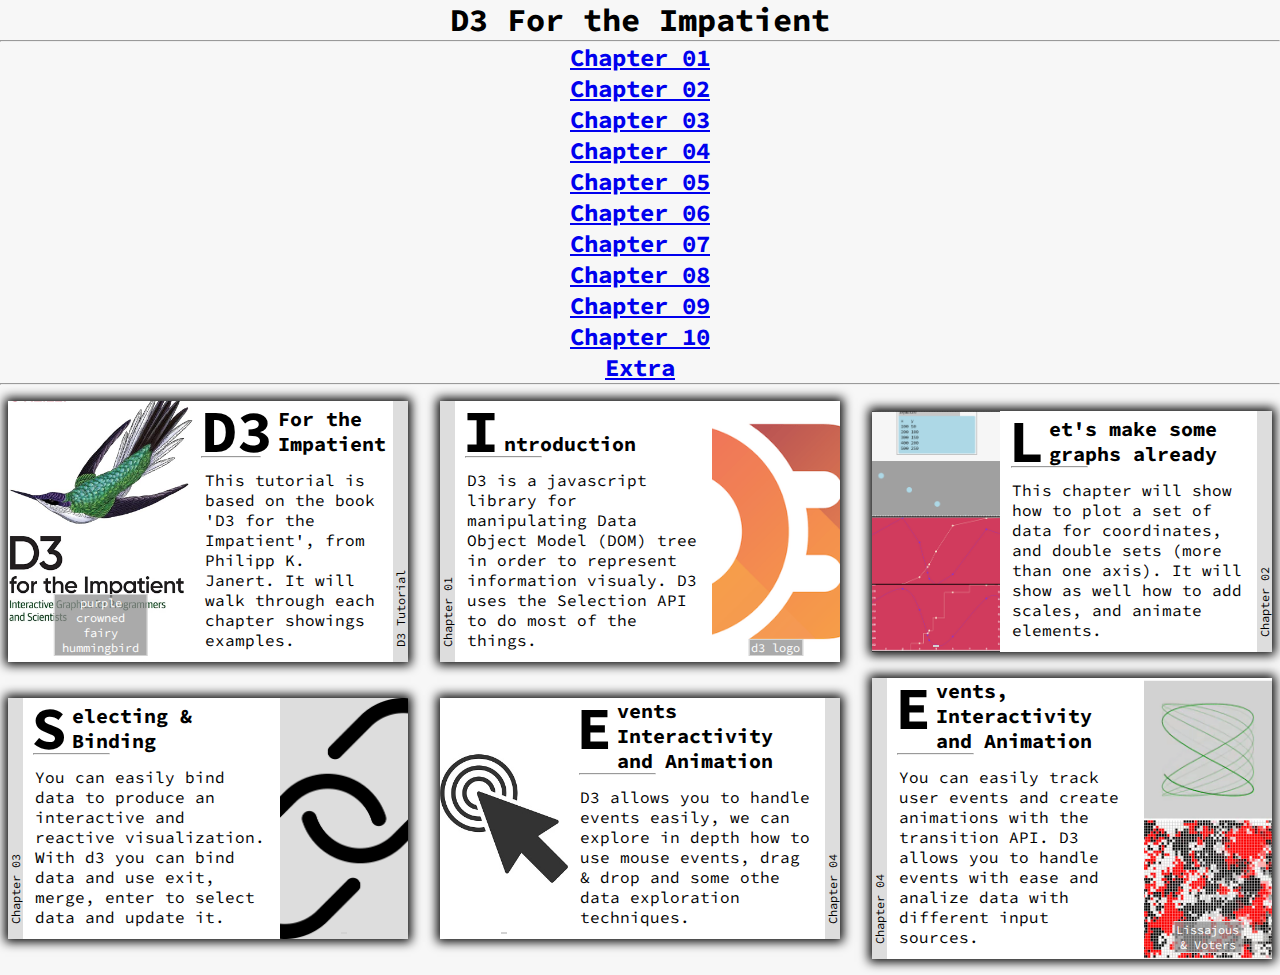
<file: index.html>
<!DOCTYPE html>
<html>
<head>
  <title>D3 for the Impatient</title>
  <meta charset="utf-8">
  <meta name="viewport" content="width=device-width, initial-scale=1" />
  <link rel="icon" type="image/x-icon" href="./assets/icon.ico">
  <link rel="stylesheet" href="index.css">
  <script type="text/javascript" src="d3.js"></script>
  <script type="text/javascript" src="index.js"></script>
  <style type="text/css">
  	* {
  		margin: 0;
  		padding: 0;
  		font-family: 'Source Code Pro', monospace;
  		text-align: center;
  	}
    body {
      padding-top: 0 !important;
    }
  </style>
</head>
<body>
	<h1>D3 For the Impatient</h1>
	<hr>
	<h2><a href="./Chapter01/index.html">Chapter 01</a></h2>
  <h2><a href="./Chapter02/lets_make_some_graphs_already.html">Chapter 02</a></h2>
  <h2><a href="./Chapter03/the_heart_of_the_matter_selecting_and_binding.html">Chapter 03</a></h2>
  <h2><a href="./Chapter04/events_interactivity_and_animation.html">Chapter 04</a></h2>
  <h2><a href="./Chapter0X/.html">Chapter 05</a></h2>
  <h2><a href="./Chapter0X/.html">Chapter 06</a></h2>
  <h2><a href="./Chapter0X/.html">Chapter 07</a></h2>
  <h2><a href="./Chapter0X/.html">Chapter 08</a></h2>
  <h2><a href="./Chapter0X/.html">Chapter 09</a></h2>
  <h2><a href="./Chapter0X/.html">Chapter 10</a></h2>
	<h2><a href="./Extra/index.html">Extra</a></h2>
  <hr>
  <div class="cards-container" id="index-cards-container"></div>
</body>
</html>
</file>
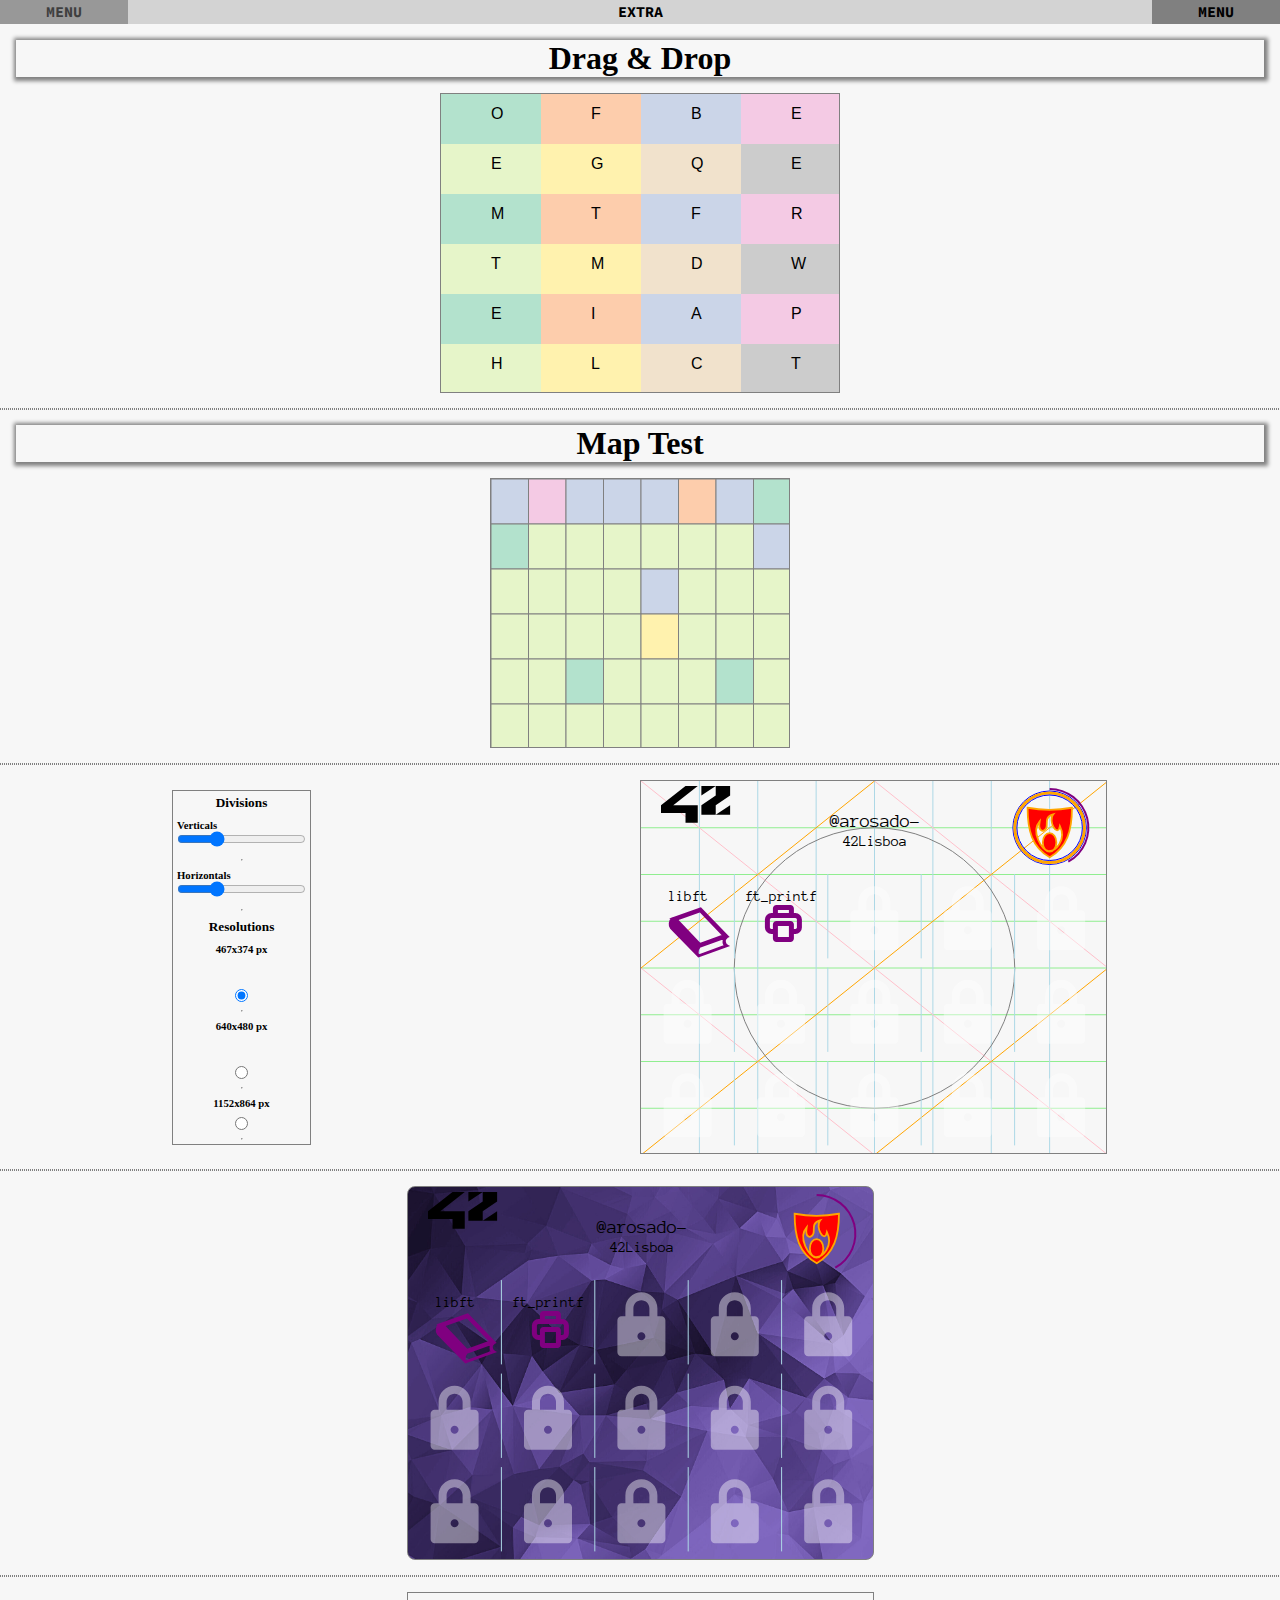
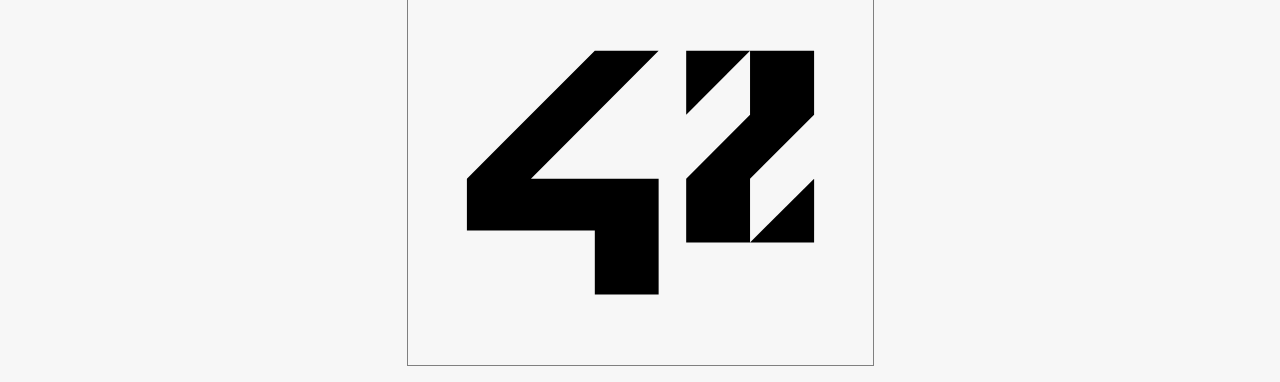
<file: Extra/index.html>
<!DOCTYPE html>
<html lang="en">
<head>
  <title>D3 For The Impatient Chapter02</title>
  <meta charset="utf-8">
  <meta name="viewport" content="width=device-width, initial-scale=1" />
  <link rel="icon" type="image/x-icon" href="../assets/icon.ico">
  <script type="text/javascript" src="../d3.js"></script>
  <script type="text/javascript" src="42Portfolio.js"></script>
  <script type="text/javascript" src="map.js"></script>
  <script type="text/javascript" src="dragAndDropSelection.js"></script>
  <script type="text/javascript" src="../hide_menu.js"></script>
  <link rel="stylesheet" href="../index.css"/>
  <link rel="stylesheet" href="42Portfolio.css"/>
  <link rel="stylesheet" href="https://cdnjs.cloudflare.com/ajax/libs/animate.css/4.1.1/animate.min.css"/>
</head>
<body>
  <nav id="navbar"><a href="../">menu</a><p>Extra</p><a href="../">menu</a></nav>

  <section>
    <h1 class="title">Drag & Drop</h1>
    <svg id="dragAndDropSelection"></svg>
  </section>
  
  <section>
    <h1 class="title">Map Test</h1>
    <svg id="map"></svg>
  </section>
  
  <section>
    <span class="d3-input">
      <h5>Divisions</h5>
      <label for="verticalDivs">
        <h6>Verticals</h6>
        <input type="range" id="verticalDivs" name="verticalDivs" min="4" max="18" value="8" />
      </label>
      
      <hr>
      
      <label for="horizontalDivs">
        <h6>Horizontals</h6>
        <input type="range" id="horizontalDivs" name="horizontalDivs" min="4" max="18" value="8" />
      </label>
      
      <hr>
      
      <h5>Resolutions</h5>
      <label for="sm"><h6>467x374 px</h6></label><br>
      <input class="radioInput" type="radio" id="sm" name="res" value="sm" checked>
      
      <hr>

      <label for="md"><h6>640x480 px</h6></label><br>
      <input class="radioInput" type="radio" id="md" name="res" value="md">
      
      <hr>

      <label for="lg"><h6>1152x864 px</h6></label> 
      <input class="radioInput" type="radio" id="lg" name="res" value="lg">
      <hr>
    </span>
    <svg id="portfolio_svg"></svg>
  </section>
  <section>
    <svg id="result_portfolio_svg"></svg>
  </section>
  <section>
    <svg version="1.1"
       id="Calque_1" sodipodi:docname="42_logo.svg" inkscape:version="0.48.2 r9819" xmlns:rdf="http://www.w3.org/1999/02/22-rdf-syntax-ns#" xmlns:svg="http://www.w3.org/2000/svg" xmlns:sodipodi="http://sodipodi.sourceforge.net/DTD/sodipodi-0.dtd" xmlns:dc="http://purl.org/dc/elements/1.1/" xmlns:cc="http://creativecommons.org/ns#" xmlns:inkscape="http://www.inkscape.org/namespaces/inkscape"
       xmlns="http://www.w3.org/2000/svg" xmlns:xlink="http://www.w3.org/1999/xlink" x="0px" y="0px" viewBox="0 -200 960 960"
       enable-background="new 0 -200 960 960" xml:space="preserve">
      <polygon id="polygon5" points="32,412.6 362.1,412.6 362.1,578 526.8,578 526.8,279.1 197.3,279.1 526.8,-51.1 362.1,-51.1 
        32,279.1 "/>
      <polygon id="polygon7" points="597.9,114.2 762.7,-51.1 597.9,-51.1 "/>
      <polygon id="polygon9" points="762.7,114.2 597.9,279.1 597.9,443.9 762.7,443.9 762.7,279.1 928,114.2 928,-51.1 762.7,-51.1 "/>
      <polygon id="polygon11" points="928,279.1 762.7,443.9 928,443.9 "/>
    </svg>
  </section>
</body>
</html>
</file>
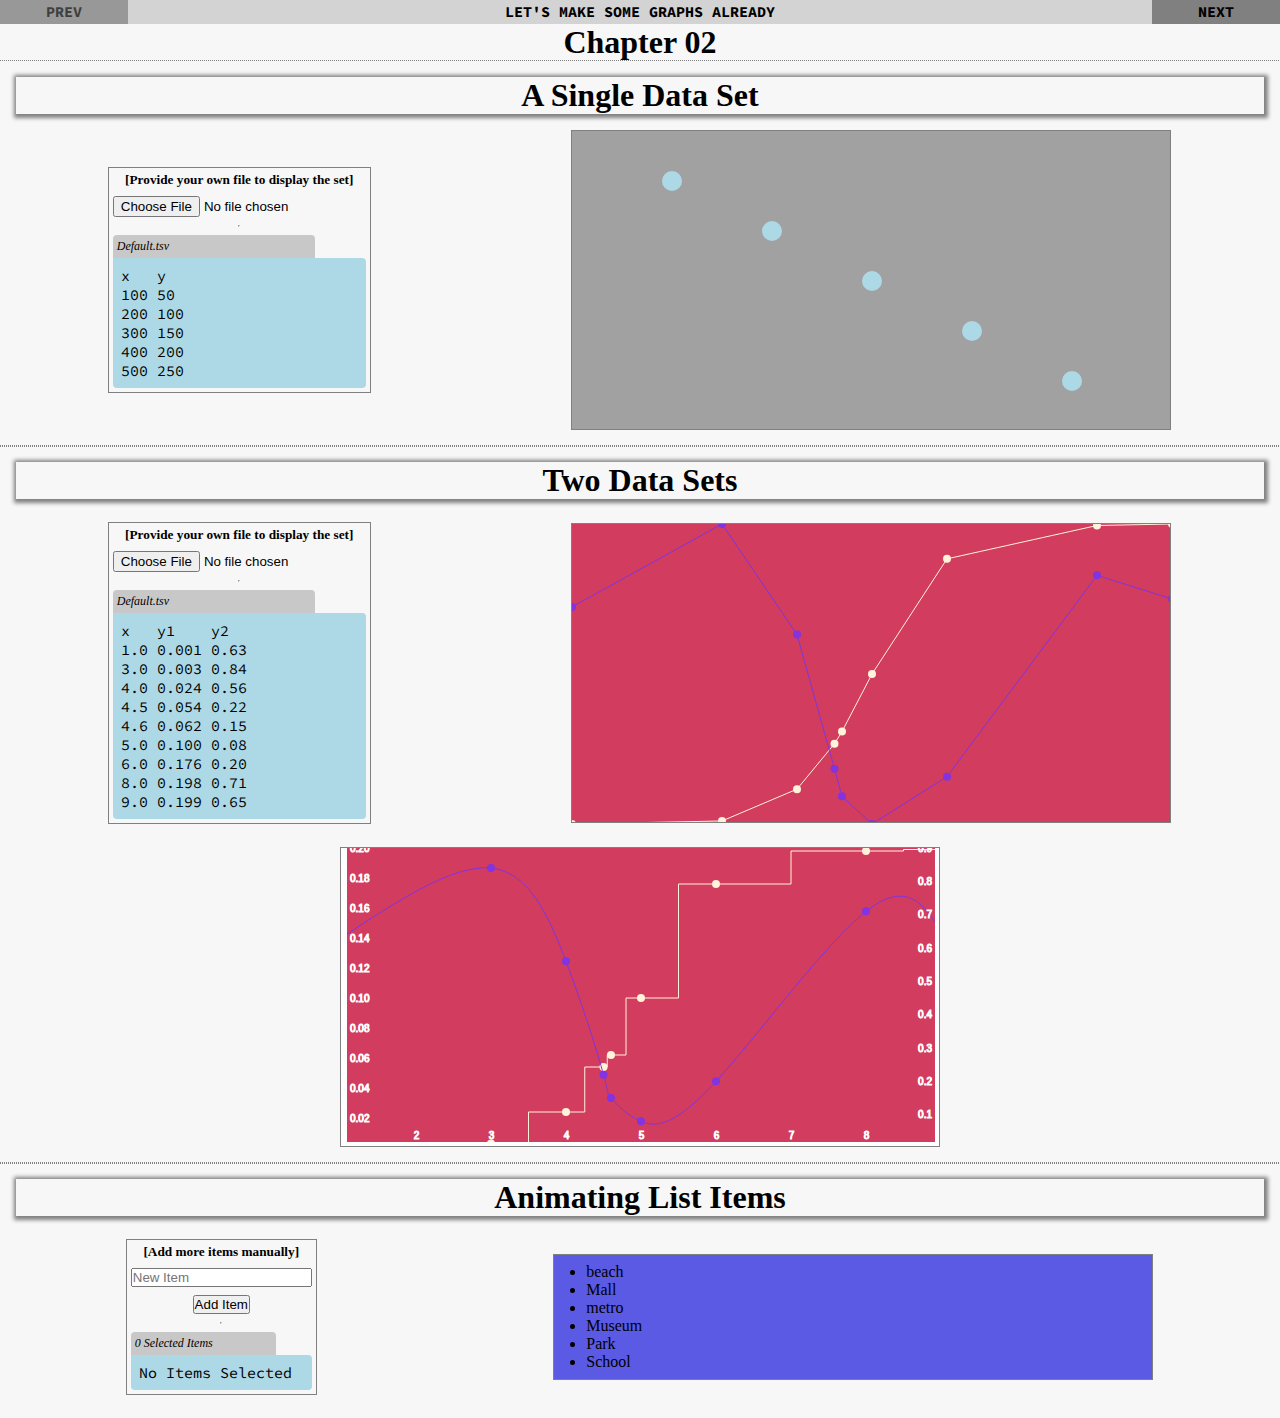
<file: Chapter02/lets_make_some_graphs_already.html>
<!DOCTYPE html>
<html lang="en">
<head>
  <title>D3 For The Impatient Chapter02</title>
  <meta charset="utf-8">
  <link rel="icon" type="image/x-icon" href="../assets/icon.ico">
  <script type="text/javascript" src="../d3.js"></script>
  <script type="text/javascript" src="a_single_data_set.js"></script>
  <script type="text/javascript" src="two_data_sets.js"></script>
  <script type="text/javascript" src="animating_list_items.js"></script>
  <script type="text/javascript" src="../hide_menu.js"></script>
  <link rel="stylesheet" href="../index.css"/>
  <link rel="stylesheet" href="https://cdnjs.cloudflare.com/ajax/libs/animate.css/4.1.1/animate.min.css"/>
</head>
<body>
  <nav id="navbar"><a href="../Chapter01/index.html">prev</a><p>let's make some graphs already</p><a href="../Chapter03/the_heart_of_the_matter_selecting_and_binding.html">next</a></nav>
  <center><h1>Chapter 02</h1></center>
  <section>
    <h1 class="title">A Single Data Set</h1>
    <span class="d3-input">
      <h5>[Provide your own file to display the set]</h5>
      <input type="file" name="simple-data-set-file" id="simple-data-set-file">
      <hr>
      <div class="text-wrapper">
        <div id="simple-data-set-title" class="text-wrapper-title">Default.tsv</div>
        <div id="simple-data-set-file-body" class="text-wrapper-body">x   y
100 50
200 100
300 150
400 200
500 250</div>
      </div>
    </span>
    <svg class="svg1" id="a-single-data-set"/>
  </section>

  <section>
    <h1 class="title">Two Data Sets</h1>
    <span class="d3-input">
      <h5>[Provide your own file to display the set]</h5>
      <input type="file" name="two-data-sets-file" id="two-data-sets-file">
      <hr>
      <div class="text-wrapper">
        <div id="two-data-sets-title" class="text-wrapper-title">Default.tsv</div>
        <div id="two-data-sets-file-body" class="text-wrapper-body">x   y1    y2
1.0 0.001 0.63
3.0 0.003 0.84
4.0 0.024 0.56
4.5 0.054 0.22
4.6 0.062 0.15
5.0 0.100 0.08
6.0 0.176 0.20
8.0 0.198 0.71
9.0 0.199 0.65</div>
      </div>
      
    </span>
    <svg class="svg2" id="two-data-sets"/>
    <svg class="svg2" id="two-data-sets-scales"/>
  </section>

  <section>
    <h1 class="title">Animating List Items</h1>
    <span class="d3-input">
      <h5>[Add more items manually]</h5>
      <input type="text" name="list-text-input" id="list-text-input" placeholder="New Item">
      <button type="submit" id="list-submit-input" >Add Item</button>
      <hr>
      <div class="text-wrapper">
        <div id="animating-list-title" class="text-wrapper-title">Selected Items</div>
        <div id="animating-list-body" class="text-wrapper-body"></div>
      </div>
    </span>
    <div id="list-container">
      
    </div>
  </section>
</body>
</html>
</file>
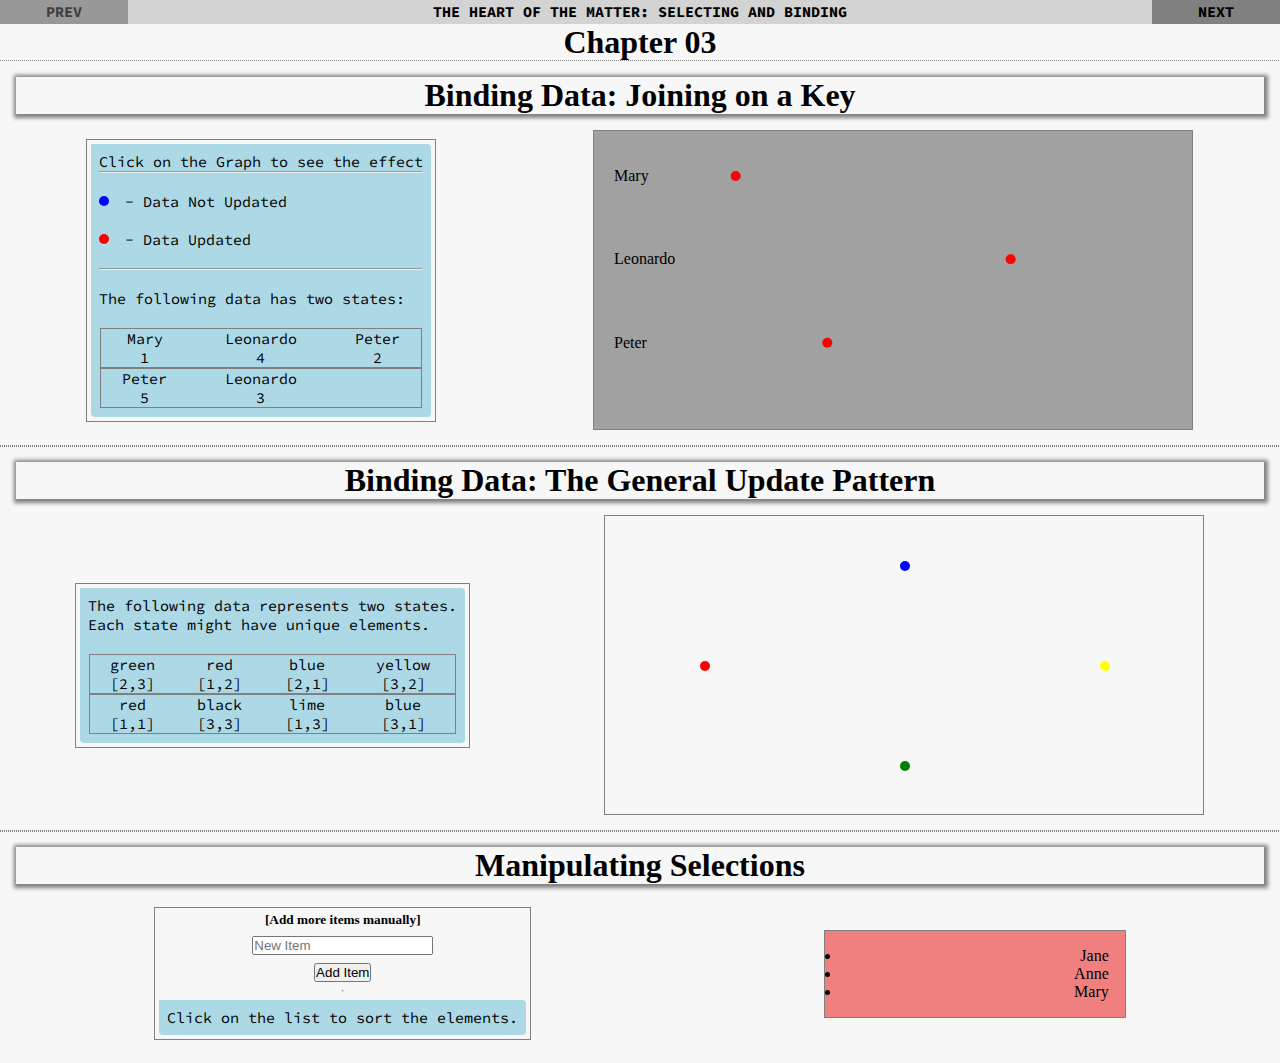
<file: Chapter03/the_heart_of_the_matter_selecting_and_binding.html>
<!DOCTYPE html>
<html lang="en">
<head>
  <title>D3 For The Impatient Chapter03</title>
  <meta charset="utf-8">
  <link rel="icon" type="image/x-icon" href="../assets/icon.ico">
  <script type="text/javascript" src="../d3.js"></script>
  <script type="text/javascript" src="../hide_menu.js"></script>
  <script type="text/javascript" src="binding_data.js"></script>
  <script type="text/javascript" src="manipulating_selections.js"></script>
  <link rel="stylesheet" href="../index.css">
  <link rel="stylesheet" href="https://cdnjs.cloudflare.com/ajax/libs/animate.css/4.1.1/animate.min.css"/>
</head>
<body>
  <nav id="navbar"><a href="../Chapter02/lets_make_some_graphs_already.html">prev</a><p>The Heart of the Matter: Selecting and Binding</p><a href="../Chapter04/events_interactivity_and_animation.html">next</a></nav>
  <center><h1>Chapter 03</h1></center>
  <section>
    <h1 class="title">Binding Data: Joining on a Key</h1>
    <span class="d3-input">
      <div class="text-wrapper">
        <div id="binding-data-ex1-body" class="text-wrapper-body">Click on the Graph to see the effect
<hr>
<span class="super-center">
  <svg height="10" width="10" style="border: none;"><circle cx="5" cy="5" r="5" fill="blue" /></svg>
  <span>- Data Not Updated</span>
</span>
<span class="super-center">
  <svg height="10" width="10" style="border: none;"><circle cx="5" cy="5" r="5" fill="red" /></svg>
  <span>- Data Updated</span>
</span>
<hr>
The following data has two states:
        </div>
      </div>
    </span>
    <svg class="svg1" id="binding-data-ex1"/>
  </section>
  <section>
    <h1 class="title">Binding Data: The General Update Pattern</h1>
    <span class="d3-input">
      <div class="text-wrapper">
        <div id="binding-data-ex2-body" class="text-wrapper-body">The following data represents two states.
Each state might have unique elements.
        </div>
      </div>
    </span>
    <svg id="binding-data-ex2"/>
  </section>
  <section>
    <h1 class="title">Manipulating Selections</h1>
    <span class="d3-input">
      <h5>[Add more items manually]</h5>
      <input type="text" name="manipulating-selection-input" id="manipulating-selection-input" placeholder="New Item">
      <button type="submit" id="manipulating-selection-submit-input" >Add Item</button>
      <hr>
      <div class="text-wrapper">
        <div id="manipulating-selection-body" class="text-wrapper-body">Click on the list to sort the elements.</div>
      </div>
    </span>
    <ul id="manipulating-selection" class="manipulating-selection-list">
    </ul>
  </section>
</body>
</html>
</file>
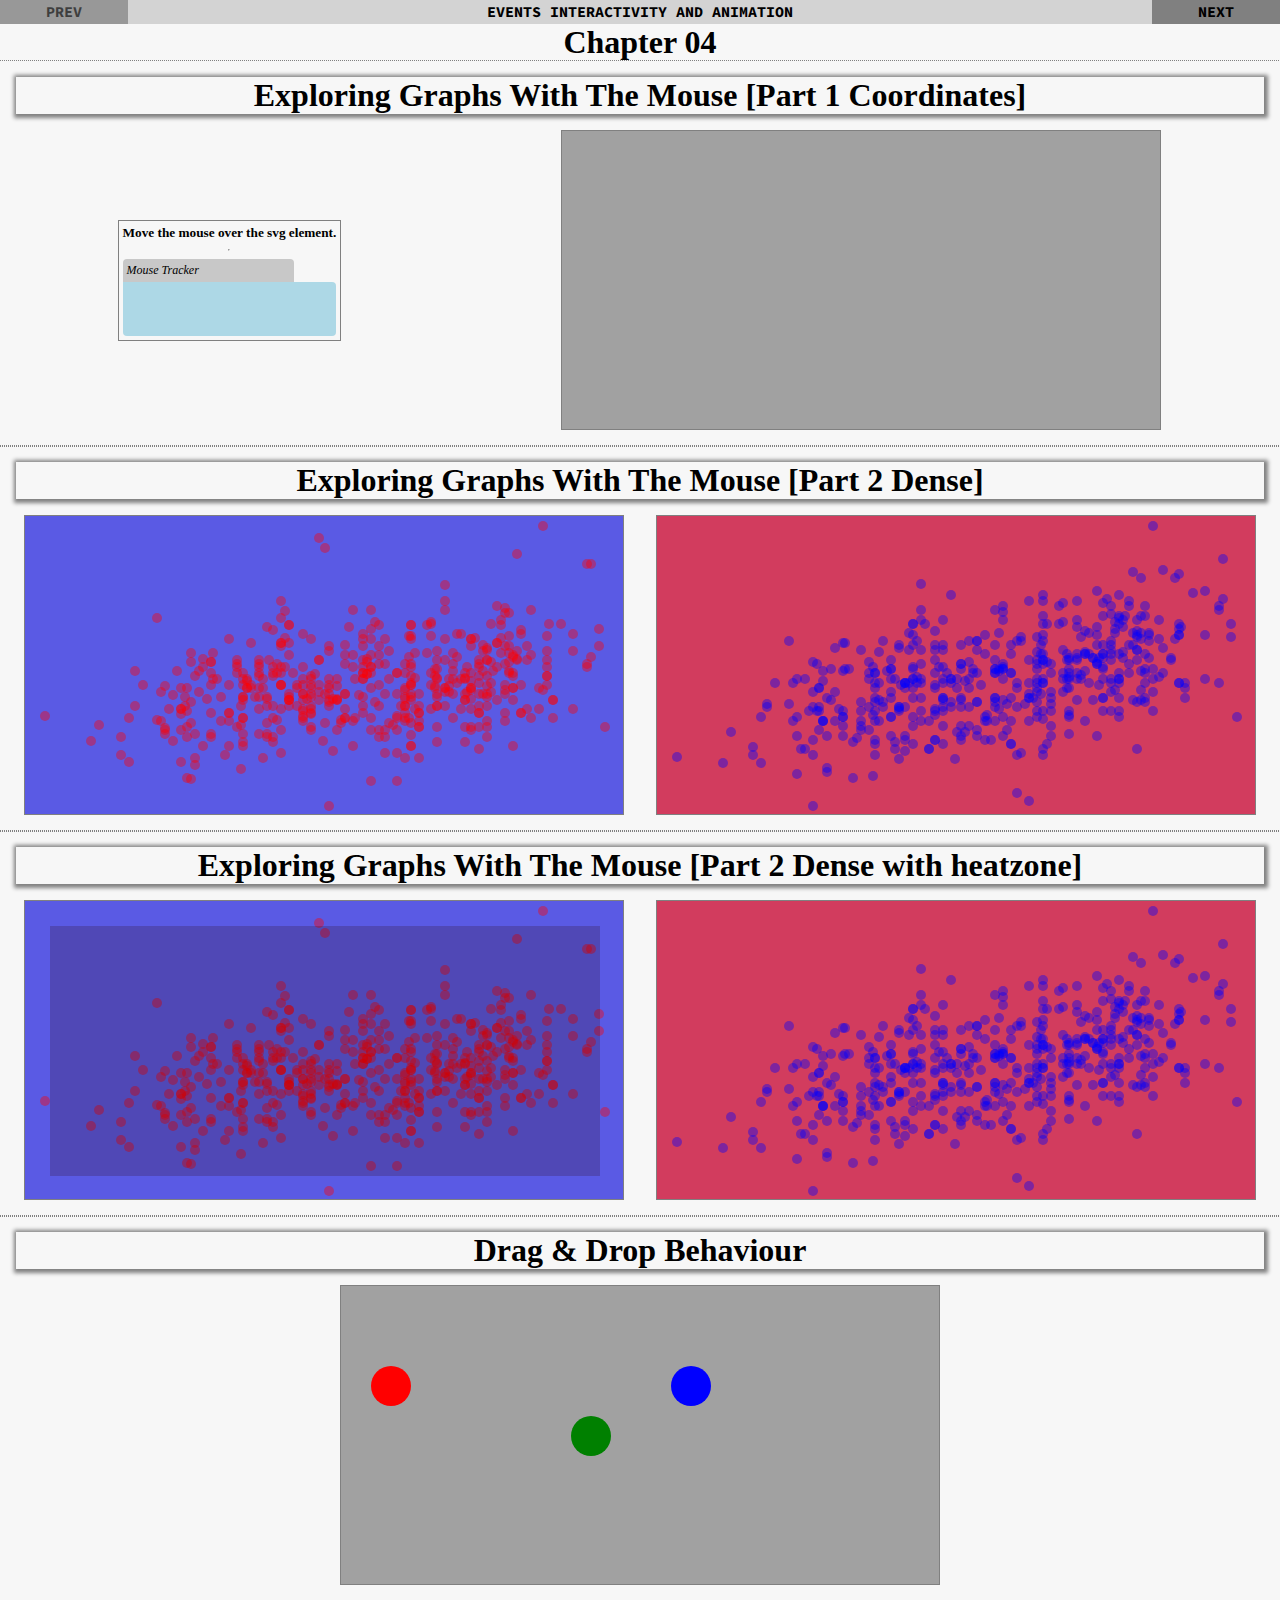
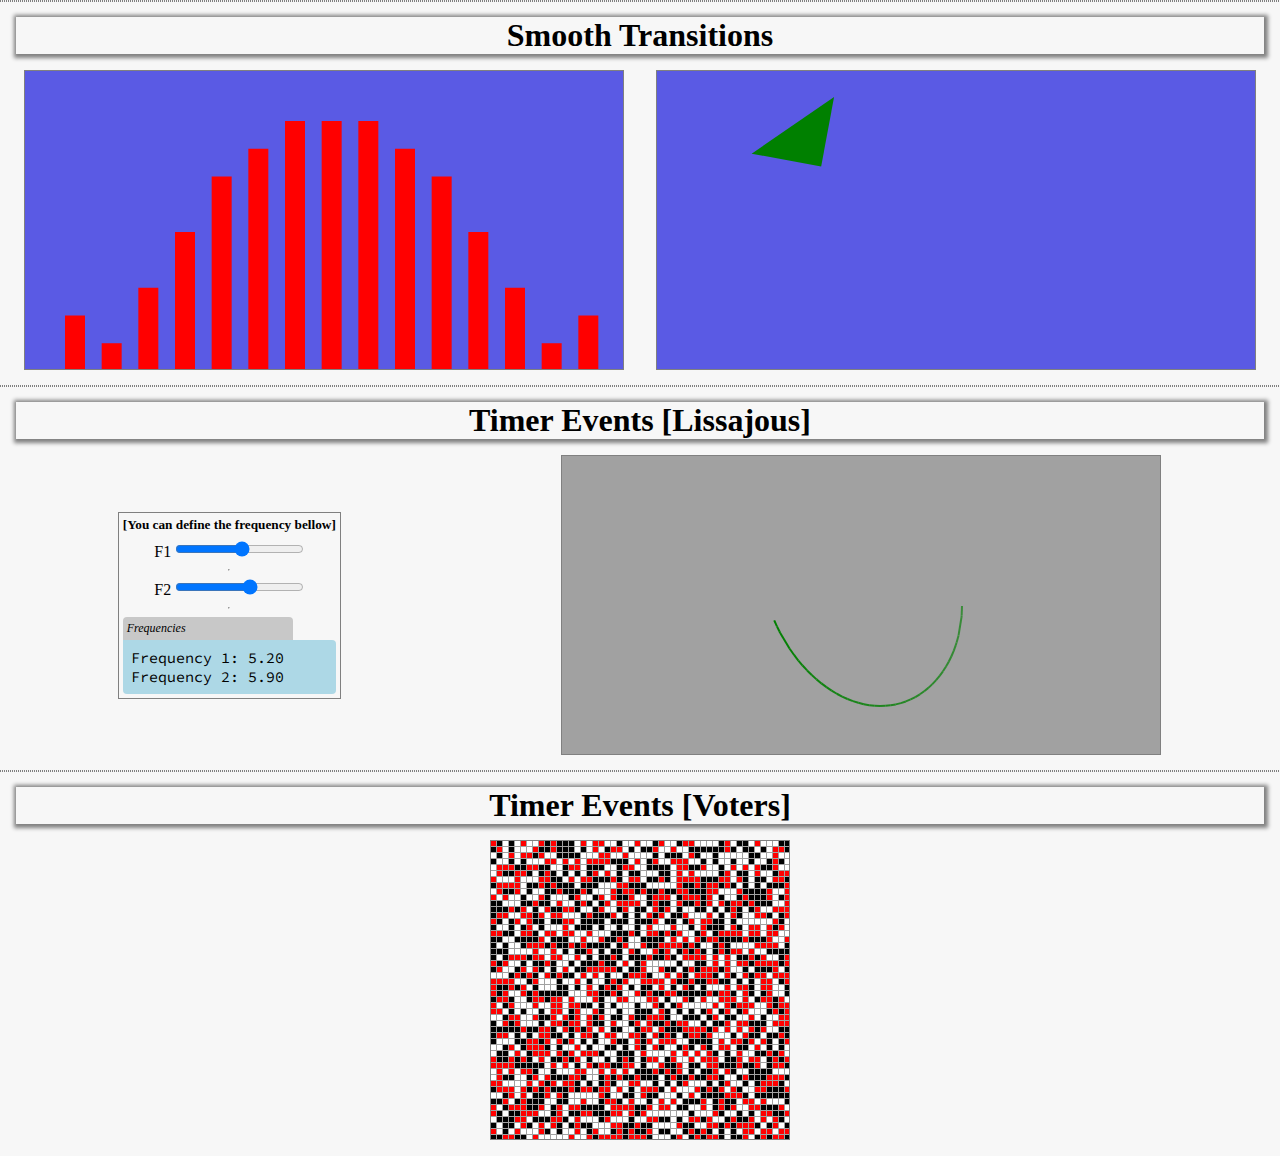
<file: Chapter04/events_interactivity_and_animation.html>
<!DOCTYPE html>
<html lang="en">
<head>
  <title>D3 For The Impatient Chapter03</title>
  <meta charset="utf-8">
  <link rel="icon" type="image/x-icon" href="../assets/icon.ico">
  <script type="text/javascript" src="../d3.js"></script>
  <script type="text/javascript" src="../hide_menu.js"></script>
  <script type="text/javascript" src="drag_and_drop_behaviour.js"></script>
  <script type="text/javascript" src="exploring_graphs_with_the_mouse.js"></script>
  <script type="text/javascript" src="smooth_transitions.js"></script>
  <script type="text/javascript" src="timer_events.js"></script>
  <link rel="stylesheet" href="../index.css">
  <link rel="stylesheet" href="https://cdnjs.cloudflare.com/ajax/libs/animate.css/4.1.1/animate.min.css"/>
</head>
<body>
  <nav id="navbar"><a href="../Chapter03/the_heart_of_the_matter_selecting_and_binding.html">prev</a><p>Events Interactivity and Animation</p><a href="../Chapter05/generators_components_and_layouts.html">next</a></nav>
  <center><h1>Chapter 04</h1></center>
  <section>
    <h1 class="title">Exploring Graphs With The Mouse [Part 1 Coordinates]</h1>
    <span class="d3-input">
      <h5>Move the mouse over the svg element.</h5>
      <hr>
      <div class="text-wrapper">
        <div id="exploring-graphs-with-the-mouse-ex1-title" class="text-wrapper-title">Mouse Tracker</div>
        <div id="exploring-graphs-with-the-mouse-ex1-body" class="text-wrapper-body">
        </div>
      </div>
    </span>
    <svg class="svg1" id="exploring-graphs-with-the-mouse-ex1"/>
  </section>
  <section>
    <h1 class="title">Exploring Graphs With The Mouse [Part 2 Dense]</h1>
    <svg class="svg3" id="exploring-graphs-with-the-mouse-ex2-1"/>
    <svg class="svg2" id="exploring-graphs-with-the-mouse-ex2-2"/>
  </section>
  <section>
    <h1 class="title">Exploring Graphs With The Mouse [Part 2 Dense with heatzone]</h1>
    <svg class="svg3" id="exploring-graphs-with-the-mouse-ex2-1-1"/>
    <svg class="svg2" id="exploring-graphs-with-the-mouse-ex2-2-2"/>
  </section>
  <section>
    <h1 class="title">Drag & Drop Behaviour</h1>
    <svg class="svg1" id="drag-drop-behaviour"/>
  </section>
  <section>
    <h1 class="title">Smooth Transitions</h1>
    <svg class="svg3" id="smooth-transitions-1"/>
    <svg class="svg3" id="smooth-transitions-2"/>
  </section>
  <section>
    <h1 class="title">Timer Events [Lissajous]</h1>
    <span class="d3-input">
      <h5>[You can define the frequency bellow]</h5>
      <label for="frequency1">F1
        <input type="range" id="frequency1" name="frequency1" min="0" max="100" value="52" />
      </label>
      <hr>
      <label for="frequency2">F2
        <input type="range" id="frequency2" name="frequency2" min="0" max="100" value="59" />
      </label>
      <hr>
      <div class="text-wrapper">
        <div id="frequency-title" class="text-wrapper-title">Frequencies</div>
        <div id="frequency-body" class="text-wrapper-body"></div>
      </div>
    </span>
    <svg class="svg1" id="lissajous"/>
  </section>
  <section>
    <h1 class="title">Timer Events [Voters]</h1>
    <svg class="svg1" id="voters"/>
  </section>
</body>
</html>
</file>
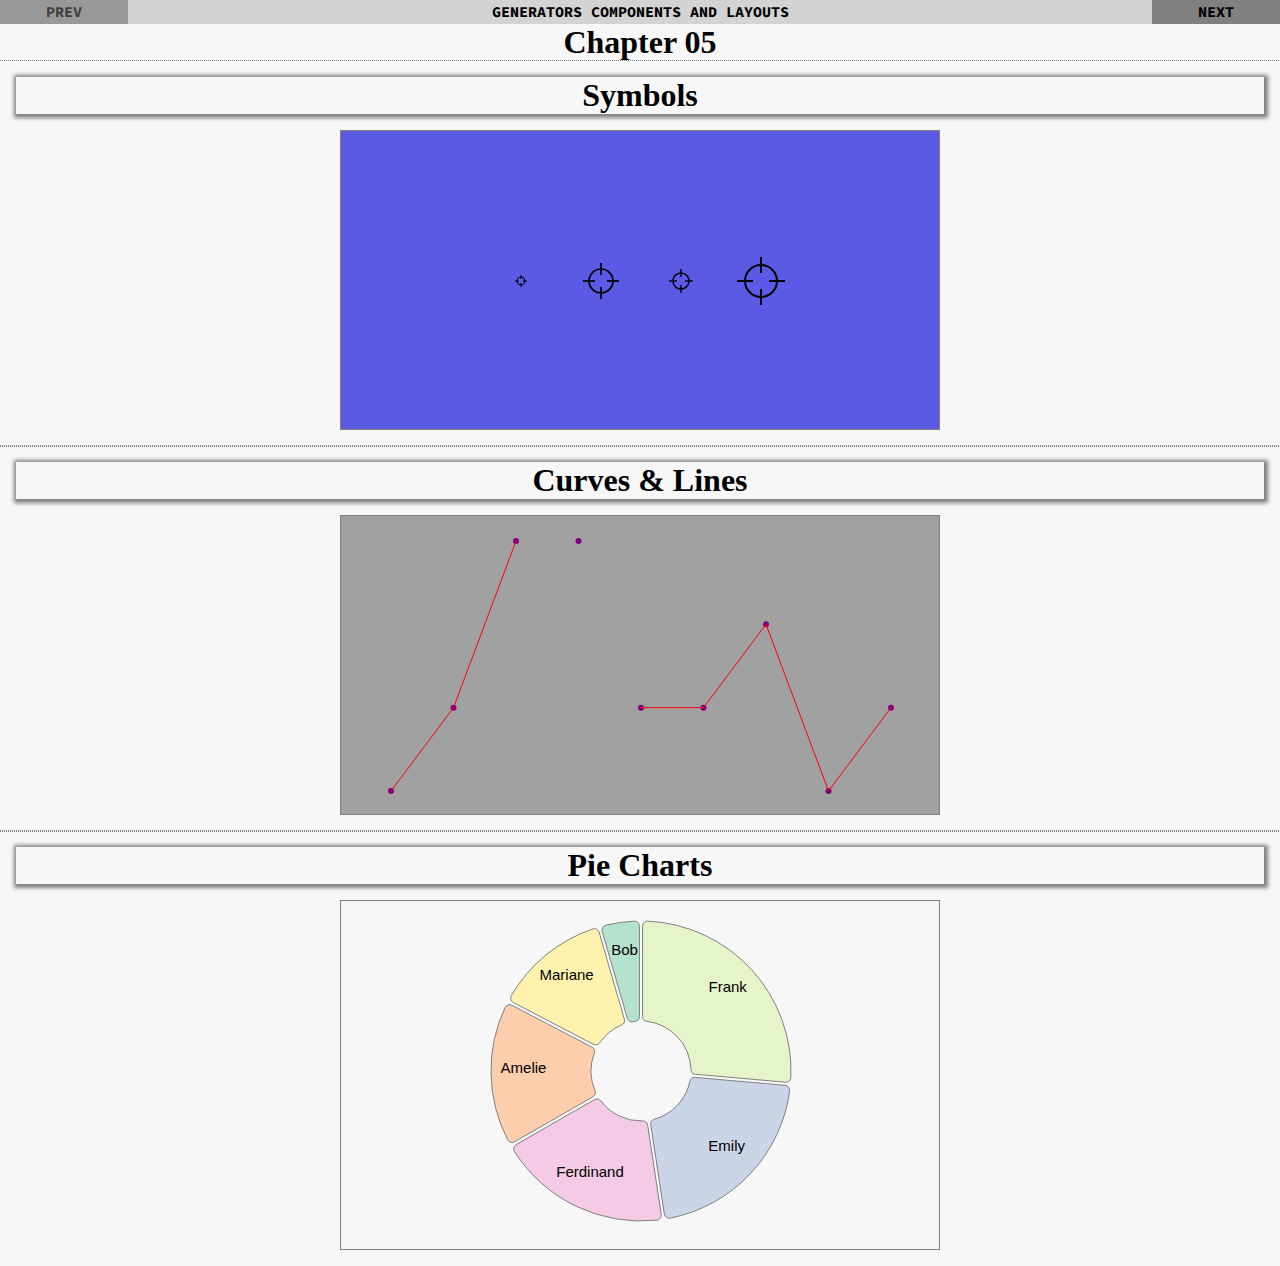
<file: Chapter05/generators_components_and_layouts.html>
<!DOCTYPE html>
<html lang="en">
<head>
  <title>D3 For The Impatient Chapter03</title>
  <meta charset="utf-8">
  <link rel="icon" type="image/x-icon" href="../assets/icon.ico">
  <script type="text/javascript" src="../d3.js"></script>
  <script type="text/javascript" src="../hide_menu.js"></script>
  <script type="text/javascript" src="./symbols.js"></script>
  <script type="text/javascript" src="./curves_and_lines.js"></script>
  <script type="text/javascript" src="./pie_chart.js"></script>
  <link rel="stylesheet" href="../index.css">
  <link rel="stylesheet" href="https://cdnjs.cloudflare.com/ajax/libs/animate.css/4.1.1/animate.min.css"/>
</head>
<body>
  <nav id="navbar"><a href="../Chapter04/events_interactivity_and_animation.html">prev</a><p>Generators Components and Layouts</p><a href="../Chapter05/">next</a></nav>
  <center><h1>Chapter 05</h1></center>
  <section>
    <h1 class="title">Symbols</h1>
    <svg class="svg3" id="symbols">
      <defs>
        <g id="crosshair">
          <circle cy="0" cx="0" r="2" fill="none"/>
          <line x1="-3" y1="0" x2="-1" y2="0"/>
          <line x1="1" y1="0" x2="3" y2="0"/>
          <line x1="0" y1="-1" x2="0" y2="-3"/>
          <line x1="0" y1="1" x2="0" y2="3"/>
        </g>
      </defs>
    </svg>
  </section>
  <section>
    <h1 class="title">Curves & Lines</h1>
    <svg class="svg1" id="curves_and_lines"/>
  </section>
  <section>
    <h1 class="title">Pie Charts</h1>
    <svg id="pie_chart"/>
  </section>
</body>
</html>
</file>
<file: index.css>
@import url('https://fonts.googleapis.com/css2?family=Source+Code+Pro&display=swap');

* {
  margin: 0;
  padding: 0;
  box-sizing: border-box;
}

body {
  background-color: rgba(200, 200, 200, 0.15);
  padding-top: 1.5rem;
}

.super-center {
  display: flex;
  align-items: center;
  width: 100%;
  gap: 1rem;
}

.super-center svg {
  margin: 0;
}


section {
  display: flex;
  align-items: center;
  flex-direction: row;
  flex-wrap: wrap;
  justify-content: center;
  margin: auto;
  outline: 1px gray dotted;
  padding: 1rem;
  gap: 1rem;
}

section > svg {
  animation: fadeInLeft;
  animation-duration: 1s;
}

section .manipulating-selection-list {
 min-width: 300px;
 margin: auto;
 text-align: right;
 padding: 1rem;
 background-color: lightcoral;
 outline: 1px gray solid;
}

#navbar {
  display: flex;
  width: 100%;
  flex-direction: row;
  justify-content: space-around;
  text-align: center;
  background-color: lightgray;
  position: fixed;
  top: 0;
  transition: top 0.3s;
  font-family: 'Source Code Pro', monospace;
}

@keyframes infiniteSlide {
  from {
    transform: translateX(-50%);
  }
  to {
    transform: translateX(70%);
  }
}

#navbar p, #navbar a {
  font-size: 15px;
  font-weight: bold;
  text-transform: uppercase;
  padding: 0.15rem;
}

#navbar p {
  width: 100%;
  animation: 15s infinite infiniteSlide ease-in;
  overflow: hidden;
  animation-delay: 60s;
}

#navbar a {
  min-width: 10%; 
  background-color: gray;
  text-decoration: none;
  display: inline-block;
  color: black;
  z-index: 2;
}

#navbar p:hover {
  animation-duration: 0s;
}

#navbar a:hover {
  opacity: 0.7;
}

.cards-container {
  width: 100%;
  display: flex;
  flex-direction: row;
  justify-content: space-around;
  gap: 1rem;
  flex-wrap: wrap;
  align-items: center;
  padding-top: 1rem;
  padding-bottom: 1rem;;
}

.card {
  display: flex;
  justify-content: space-between;
  width: 30%;
  min-width: 400px;
  -webkit-box-shadow: 0 0 10px 3px black;
  -moz-box-shadow: 0 0 10px 3px black;
  box-shadow: 0 0 10px 3px black;
  background-color: rgba(0, 0, 0, 0.1);
}

.card-rev {
  flex-direction: row-reverse;
}

.main-card .card-content {
  width: 50%;
}

.main-card .card-image {
  height: 200px;
  width: 50%;
}

.chapter-card .card-content {
  width: 66%;
}

.chapter-card .card-image {
  width: 33%;
}

.card .card-image {
  background-position: center;
  background-size: cover;
  background-repeat: no-repeat;
  position: relative;
  height: auto;
  min-height: 200px;
}

.card .card-image p {
  color: white;
  position: absolute;
  bottom: 2.5%;
  left: 50%;
  font-size: 12px;
  transform: translateX(-50%);
  background-color: rgba(142, 142, 142, 0.75);
  padding: 0 2px;
  z-index: 1;
  outline: 1px lightgray solid;
}

.card .card-content {
  position: relative;
  margin-left: 15px;
  background-color: white;
}

.card-rev .card-content {
  margin-left: 0 !important;
  margin-right: 15px !important;
}

.card .card-content .vertical-label {
  position: absolute;
  transform: rotateZ(-90deg);
  bottom: 0;
  transform-origin: -8px;
  font-size: 12px;
  white-space: nowrap;
}

.card-rev .card-content .vertical-label {
  left: 100% !important;
  transform-origin: 0px 0px;
}

.card .card-content .card-title {
  padding: 0 0.5rem;
  font-weight: bolder;
  font-size: 20px;
  display: flex;
  flex-direction: row;
  gap: 5px;
}

.card .card-content .card-title .lead {
  font-size: 60px;
  line-height: 100%;
  height: 55px;
}

.card .card-content .card-title .last {
  display: flex;
  flex-direction: column;
  justify-content: flex-end;
}

.card .card-content .card-title .last span {
  text-align: left;
  display: block;
}

.card-ruler {
  width: 30%;
  margin-left: 4%;
}

.card .card-content .card-description {
  text-align: left;
  padding: 0.75rem;
}

section svg, #list-container {
  margin: auto;
  border: 1px gray solid;
}

.svg1 {
  background-color: rgba(42, 42, 42, .42);
}

.svg2 {
  background-color: rgba(200, 12, 55, 0.8);
}

.svg3 {
  background-color: rgba(50, 50, 222, 0.8);
}

.title {
  width: 100%;
  text-align: center;
  box-shadow: 1px 1px 4px 3px gray;
}

.text-wrapper {
  width: 100%;
}

.text-wrapper-title {
  background-color: #42424242;
  word-break: break-all;
  font-size: 12px;
  font-style: italic;
  padding: 0.25rem;
  border-radius: 0.25rem 0.25rem 0 0;
  max-width: 80%;
}

.text-wrapper-body {
  white-space: pre;
  text-align: left;
  background-color: lightblue;
  padding: 0.5rem;
  border-radius: 0 0.25rem 0.25rem 0.25rem;
  font-size: 15px;
  font-family: 'Source Code Pro', monospace;
  max-height: 500px;
  overflow: hidden;
}

.text-wrapper-body table {
  width: 100%;
}

.text-wrapper-body table > tr {
  outline: 1px gray solid;
}

.text-wrapper-body table tr * {
  text-align: center;
}

.text-wrapper-body table tr td td {
  display: block;
}

.d3-input {
  display: flex;
  flex-direction: column;
  align-items: center;
  gap: 0.5rem;
  padding: 0.25rem;
  margin: 0.5rem auto;
  outline: 1px gray solid;
}

.axisWhite, .axisWhite *{
  stroke: white;
  fill: white;
  overflow: hidden;
}

#list-container {
  background-color: rgba(50, 50, 222, 0.8);
  width: 600px;
  height: auto;
  padding: 0.5rem 2rem;
}

#list-container ul li {
  cursor: pointer;
}

#list-container ul li:hover {
  background-color: rgba(0, 0, 0, 0.1);
}
</file>
<file: Extra/42Portfolio.css>
@import url('https://fonts.googleapis.com/css2?family=Anonymous+Pro&display=swap');

#portfolio_svg:hover {
	background-color: rgba(0, 0, 0, 0.2);
}


#result_portfolio_svg {
	background-image: url("bg_purple.jpg");
	background-size: cover;
	background-repeat: no-repeat;
	background-position: center;
	border-radius: 0.5rem;
}
</file>
